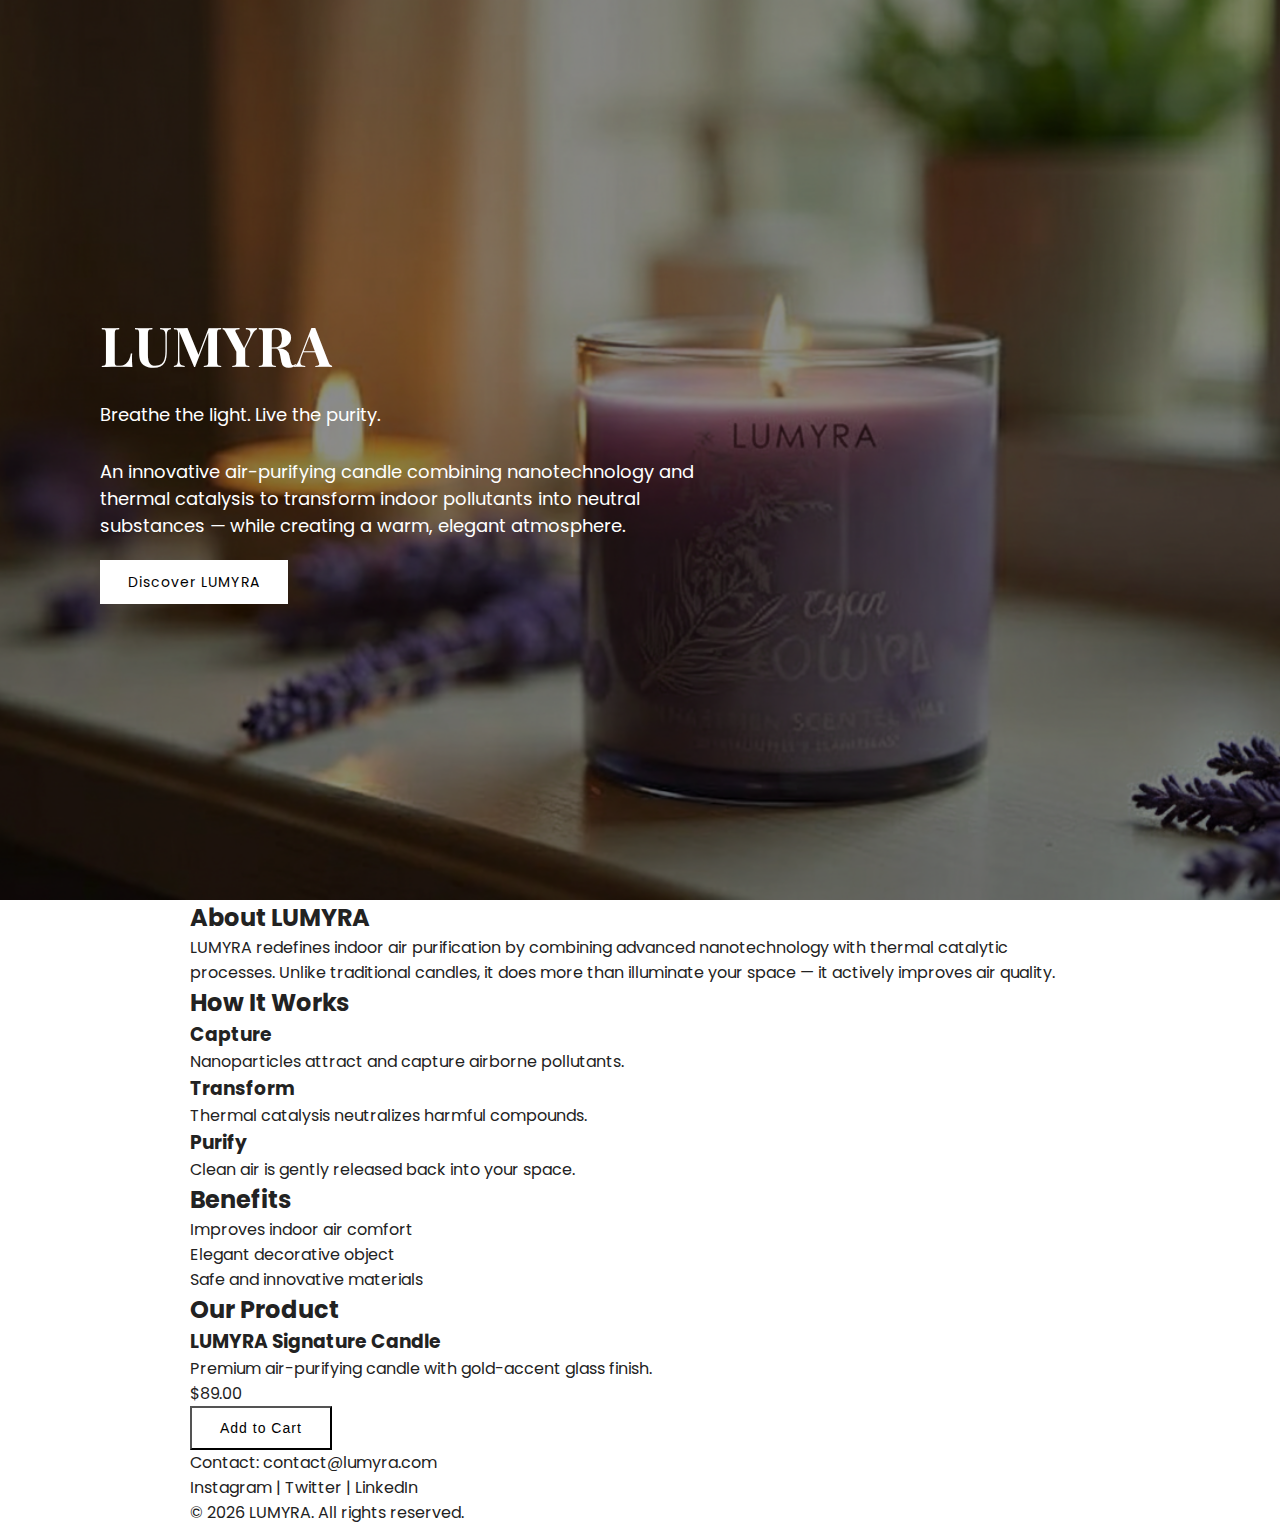
<file: index.html>
<!DOCTYPE html>
<html lang="en">
<head>
    <meta charset="UTF-8">
    <title>LUMYRA | Innovative Air-Purifying Candle</title>
    <meta name="viewport" content="width=device-width, initial-scale=1.0">

    <!-- Google Fonts -->
    <link href="https://fonts.googleapis.com/css2?family=Playfair+Display:wght@600;700&family=Poppins:wght@300;400;500;600&display=swap" rel="stylesheet">

    <!-- CSS File -->
    <link rel="stylesheet" href="style.css">
</head>
<body>

    <!-- HERO SECTION -->
    <section class="hero">
        <div class="hero-content">
            <h1 class="brand">LUMYRA</h1>
            <p class="tagline">Breathe the light. Live the purity.</p>
            <p class="description">
                An innovative air-purifying candle combining nanotechnology and thermal catalysis 
                to transform indoor pollutants into neutral substances — while creating a warm, elegant atmosphere.
            </p>
            <a href="#product" class="btn-primary">Discover LUMYRA</a>
        </div>
    </section>

    <!-- ABOUT SECTION -->
    <section class="section light">
        <div class="container">
            <h2>About LUMYRA</h2>
            <p>
                LUMYRA redefines indoor air purification by combining advanced nanotechnology 
                with thermal catalytic processes. Unlike traditional candles, it does more than 
                illuminate your space — it actively improves air quality.
            </p>
        </div>
    </section>

    <!-- HOW IT WORKS -->
    <section class="section grey">
        <div class="container">
            <h2>How It Works</h2>
            <div class="steps">
                <div class="step">
                    <h3>Capture</h3>
                    <p>Nanoparticles attract and capture airborne pollutants.</p>
                </div>
                <div class="step">
                    <h3>Transform</h3>
                    <p>Thermal catalysis neutralizes harmful compounds.</p>
                </div>
                <div class="step">
                    <h3>Purify</h3>
                    <p>Clean air is gently released back into your space.</p>
                </div>
            </div>
        </div>
    </section>

    <!-- BENEFITS -->
    <section class="section light">
        <div class="container">
            <h2>Benefits</h2>
            <div class="benefits">
                <div class="benefit">Improves indoor air comfort</div>
                <div class="benefit">Elegant decorative object</div>
                <div class="benefit">Safe and innovative materials</div>
            </div>
        </div>
    </section>

    <!-- PRODUCT -->
    <section id="product" class="section grey">
        <div class="container">
            <h2>Our Product</h2>
            <div class="product-card">
                <h3>LUMYRA Signature Candle</h3>
                <p>Premium air-purifying candle with gold-accent glass finish.</p>
                <p class="price">$89.00</p>
                <button class="btn-primary">Add to Cart</button>
            </div>
        </div>
    </section>

    <!-- FOOTER -->
    <footer>
        <div class="container footer-content">
            <p>Contact: contact@lumyra.com</p>
            <p>Instagram | Twitter | LinkedIn</p>
            <p>© 2026 LUMYRA. All rights reserved.</p>
        </div>
    </footer>

</body>
</html>
</file>
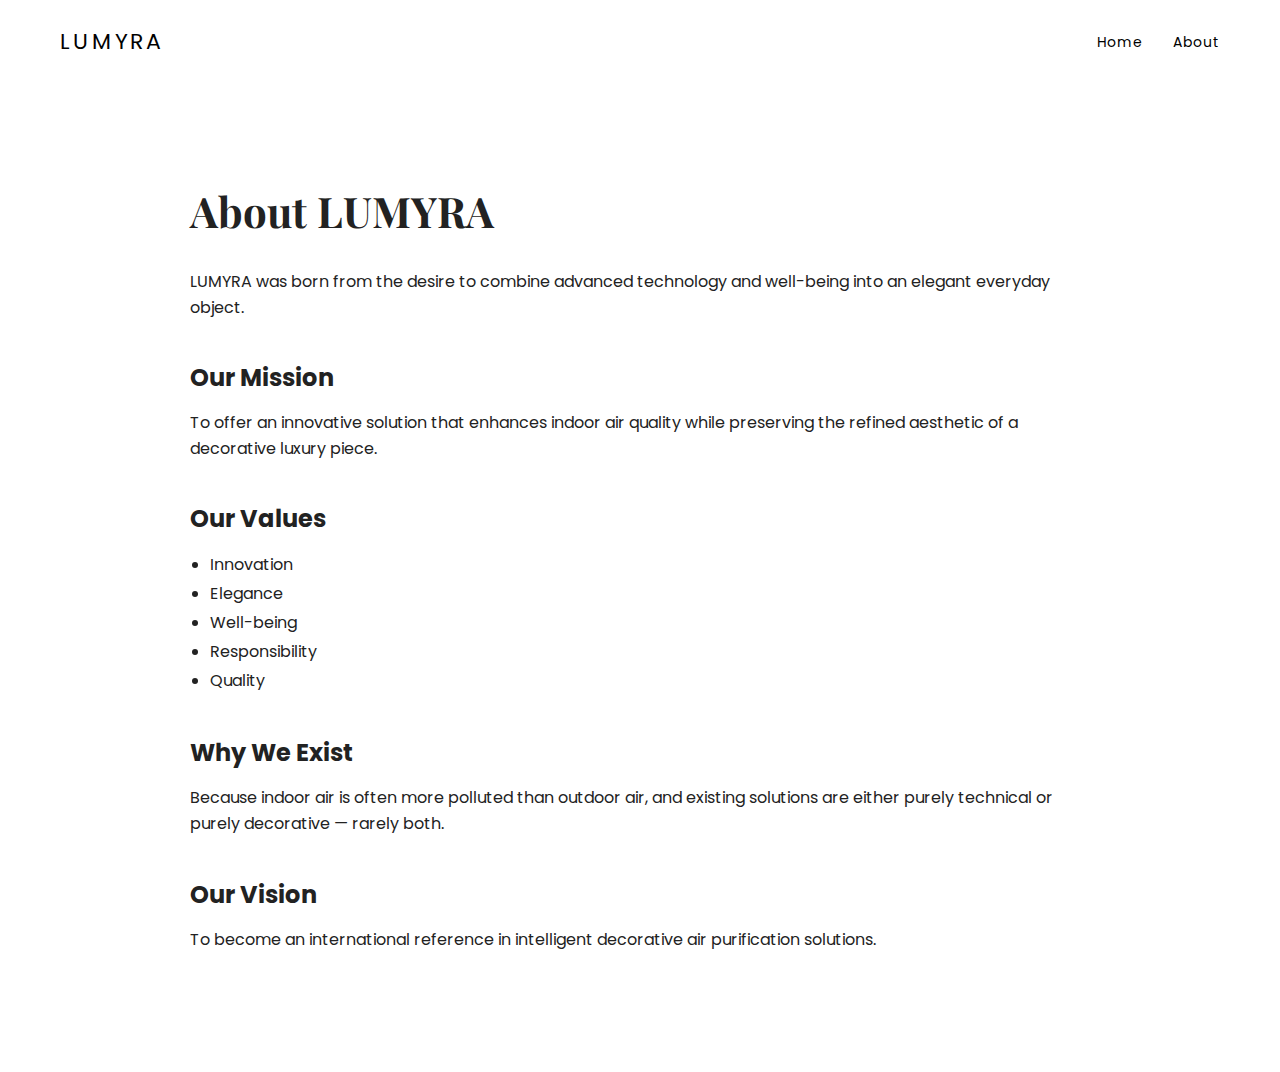
<file: about.html>
<!DOCTYPE html>
<html lang="en">
<head>
    <meta charset="UTF-8">
    <title>About | LUMYRA</title>
    <meta name="viewport" content="width=device-width, initial-scale=1.0">

    <link href="https://fonts.googleapis.com/css2?family=Playfair+Display:wght@500;700&family=Poppins:wght@300;400;500&display=swap" rel="stylesheet">

    <link rel="stylesheet" href="style.css">
</head>

<body>

    <!-- NAVBAR -->
    <header class="navbar navbar-dark">
        <div class="logo">LUMYRA</div>

        <nav>
            <ul class="nav-links dark-links">
                <li><a href="index.html">Home</a></li>
                <li><a href="about.html">About</a></li>
            </ul>
        </nav>
    </header>

    <!-- ABOUT SECTION -->
    <section class="about-page">
        <div class="container">

            <h1>About LUMYRA</h1>

            <p>
                LUMYRA was born from the desire to combine advanced technology and well-being
                into an elegant everyday object.
            </p>

            <h2>Our Mission</h2>
            <p>
                To offer an innovative solution that enhances indoor air quality
                while preserving the refined aesthetic of a decorative luxury piece.
            </p>

            <h2>Our Values</h2>
            <ul class="values">
                <li>Innovation</li>
                <li>Elegance</li>
                <li>Well-being</li>
                <li>Responsibility</li>
                <li>Quality</li>
            </ul>

            <h2>Why We Exist</h2>
            <p>
                Because indoor air is often more polluted than outdoor air,
                and existing solutions are either purely technical
                or purely decorative — rarely both.
            </p>

            <h2>Our Vision</h2>
            <p>
                To become an international reference in intelligent
                decorative air purification solutions.
            </p>

        </div>
    </section>

</body>
</html>
</file>
<file: style.css>
/* RESET */
* {
    margin: 0;
    padding: 0;
    box-sizing: border-box;
}

body {
    font-family: 'Poppins', sans-serif;
    background: white;
    color: #222;
}

/* NAVBAR */
.navbar {
    position: absolute;
    width: 100%;
    padding: 25px 60px;
    display: flex;
    justify-content: space-between;
    align-items: center;
    z-index: 10;
}

.navbar-dark {
    position: relative;
    background: white;
}

.logo {
    font-size: 22px;
    letter-spacing: 3px;
    color: white;
}

.navbar-dark .logo {
    color: black;
}

.nav-links {
    list-style: none;
    display: flex;
    gap: 30px;
}

.nav-links a {
    text-decoration: none;
    color: white;
    font-size: 14px;
    letter-spacing: 1px;
}

.dark-links a {
    color: black;
}

/* HERO */
.hero {
    height: 100vh;
    background: url("hero.png") center/cover no-repeat;
    display: flex;
    align-items: center;
    padding-left: 100px;
    position: relative;
}

.hero::before {
    content: "";
    position: absolute;
    inset: 0;
    background: rgba(0,0,0,0.45);
}

.hero-content {
    position: relative;
    color: white;
    max-width: 600px;
}

.hero-content h1 {
    font-family: 'Playfair Display', serif;
    font-size: 55px;
    margin-bottom: 20px;
}

.hero-content p {
    font-size: 18px;
    margin-bottom: 30px;
}

.btn-primary {
    background: white;
    color: black;
    padding: 12px 28px;
    text-decoration: none;
    font-size: 14px;
    letter-spacing: 1px;
    transition: 0.3s;
}

.btn-primary:hover {
    background: black;
    color: white;
}

/* ABOUT PAGE */
.about-page {
    padding: 100px 80px;
}

.container {
    max-width: 900px;
    margin: auto;
}

.about-page h1 {
    font-family: 'Playfair Display', serif;
    font-size: 42px;
    margin-bottom: 30px;
}

.about-page h2 {
    margin-top: 40px;
    margin-bottom: 15px;
    font-size: 24px;
}

.about-page p {
    margin-bottom: 20px;
    line-height: 1.6;
}

.values {
    margin-left: 20px;
    line-height: 1.8;
}
</file>
